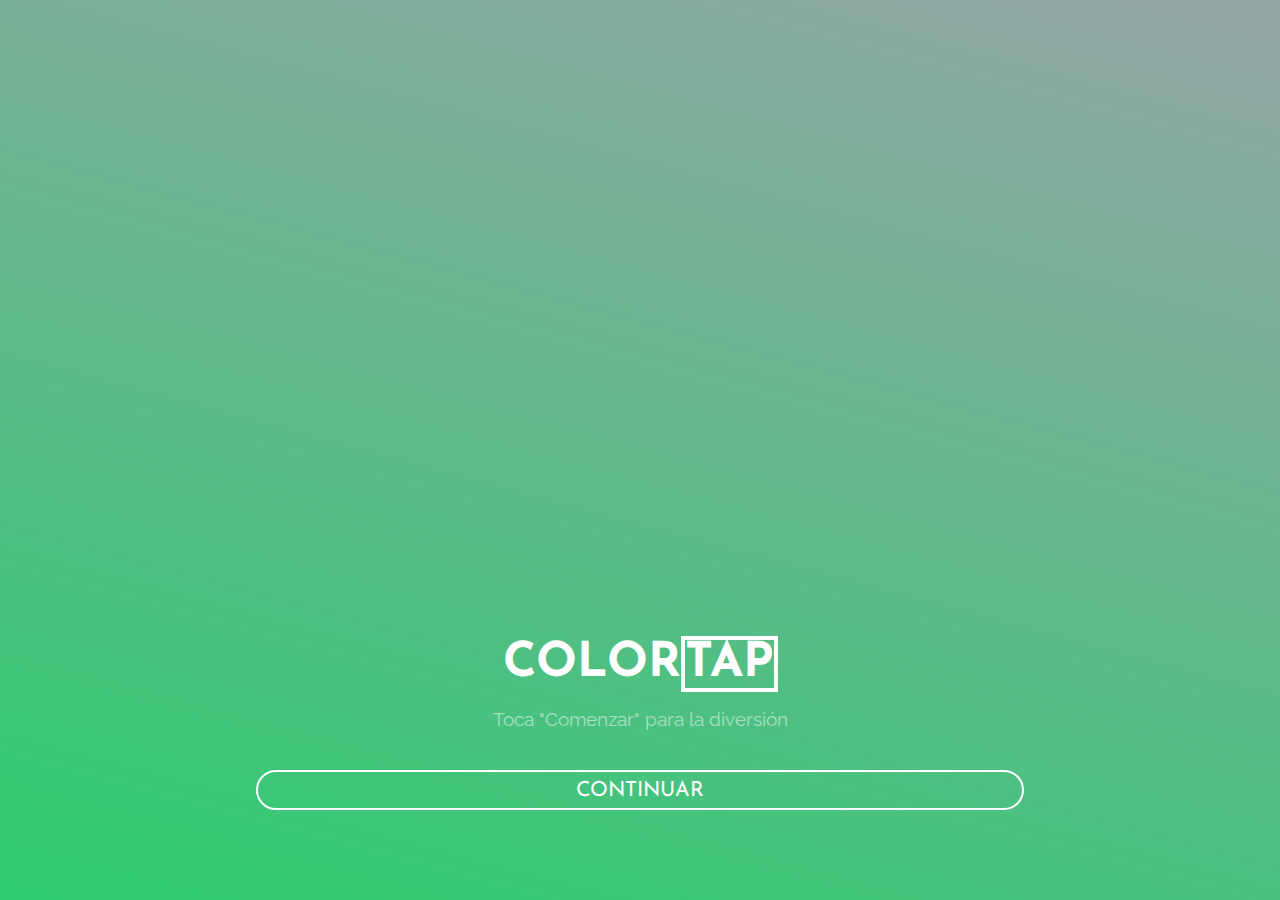
<file: index.html>
<html>
<head>
    <meta charset="utf-8">
    <meta name="viewport" content="width=device-width">
    <link rel="stylesheet" type="text/css" href="estilo.css">
    <link href="https://fonts.googleapis.com/css?family=Josefin+Sans" rel="stylesheet">
    <link href="https://fonts.googleapis.com/css?family=Raleway" rel="stylesheet">

</head>
    
<body>
    <div class="pantalla-inicio">
    <h1>COLOR<b>TAP</b></h1>
    <p>Toca "Comenzar" para la diversión</p>
    <button onclick="navegar('juego.html')">CONTINUAR</button>
    </div>
    
    
</body>
    
    <script>
    function navegar(liga){
        //redirigir a la liga (juego.html)
        window.location.assign(liga);
    }
    </script>


</html>
</file>
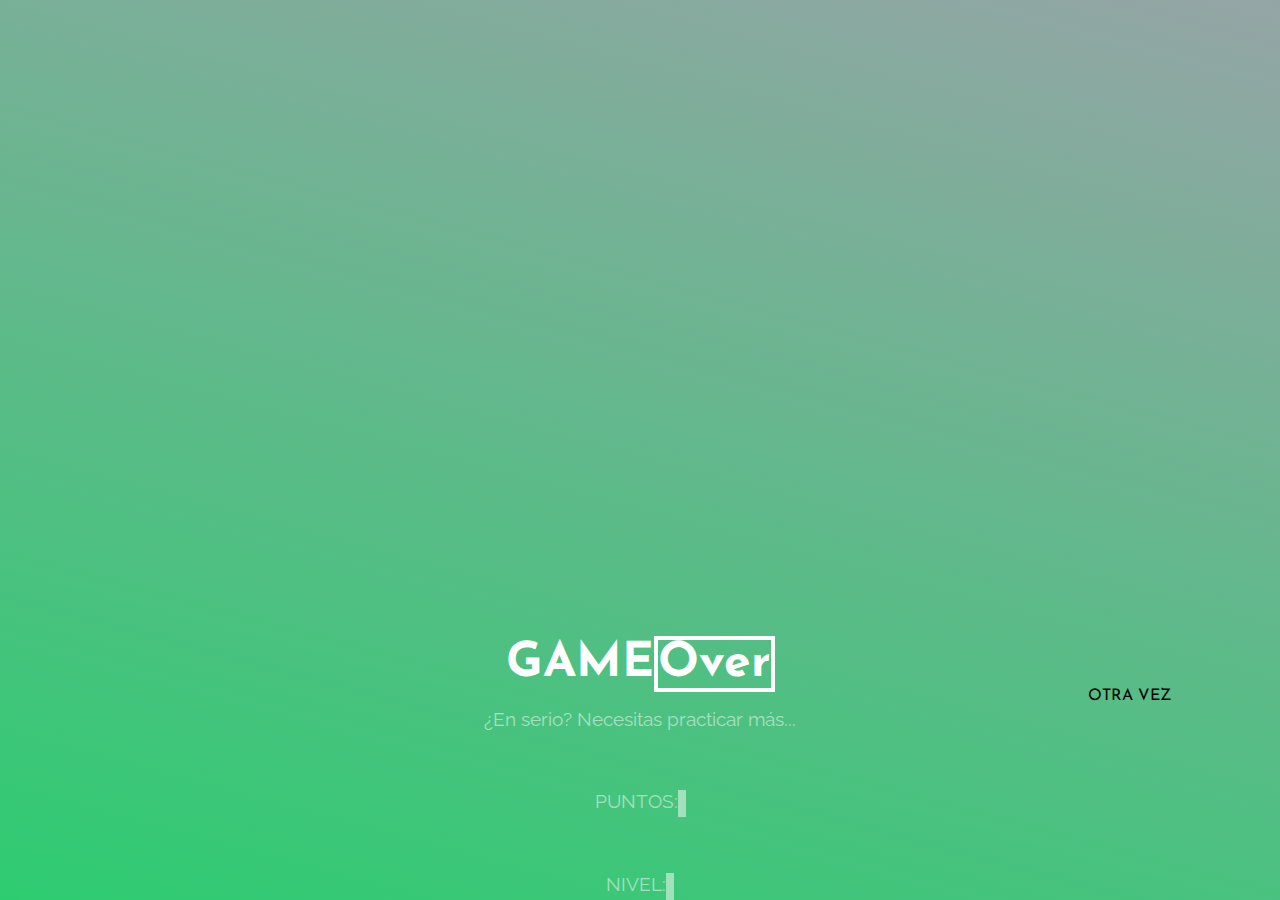
<file: gameover.html>
<html>
<head>
    <meta charset="utf-8">
    <meta name="viewport" content="width=device-width">
    <link rel="stylesheet" type="text/css" href="estilo.css">
    <link href="https://fonts.googleapis.com/css?family=Josefin+Sans" rel="stylesheet">
    <link href="https://fonts.googleapis.com/css?family=Raleway" rel="stylesheet">

</head>
    
<body>
    <div class="pantalla-inicio">
    <h1>GAME<b>Over</b></h1>
    <p id="msj"></p>
    <p>PUNTOS: <b id="puntos"></b></p>
    <p>NIVEL: <b id="nivel"></b></p>
    <button onclick="navegar('juego.html')"></button> OTRA VEZ
    </div>
    
    
</body>
    
    <script>
    function navegar(liga){
        //redirigir a la liga (juego.html)
        window.location.assign(liga);
    }
        
    window.addEventListener('load',resultados,true);
        
        function resultados(){
            //OBTENER LOS RESULTADOS OBTENIDOS
            puntos = localStorage.getItem('puntos');
            nivel = localStorage.getItem('nivel')
            
            //IMPRIMIR NIVEL Y PUNTOS
            document.getElementById('puntos').innerHTML = puntos;
            document.getElementById('nivel').innerHTML = nivel;
            
            //IMPRIMIR UN MENSAJE
            msj = document.getElementById('msj');
            if(puntos<50){
                msj.innerHTML = "¿En serio? Necesitas practicar más..."
            }
            if(puntos>50 && puntos<100){
                msj.innerHTML = "Bueno, no esperaba tanto de ti"
            }
            if(puntos>100 && puntos<150){
                msj.innerHTML = "Busca algo que se hacer"
            }
            
        }
    </script>


</html>
</file>
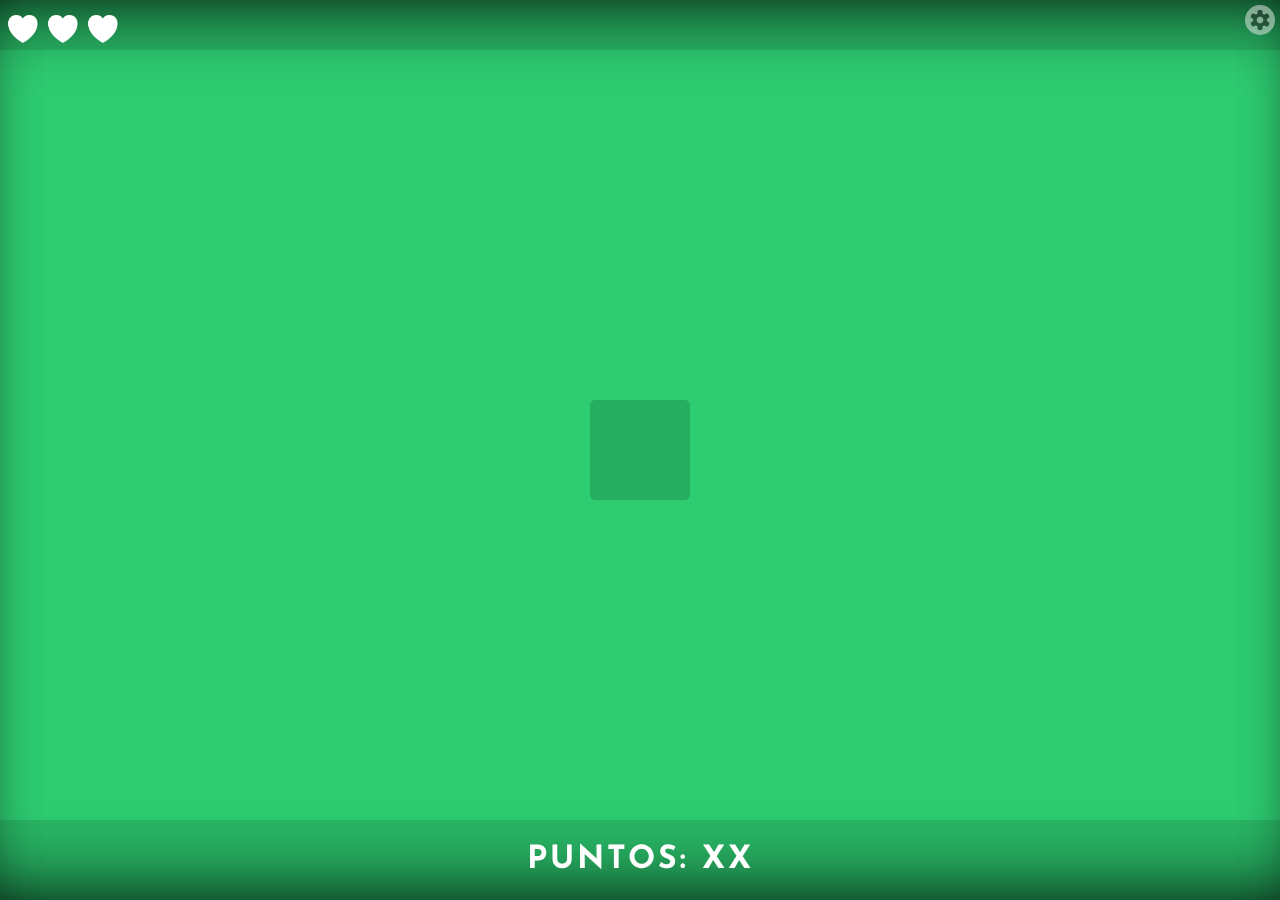
<file: juego.html>
<html>
<head>
    <meta charset="utf-8">
    <meta name="viewport" content="width=device-width">
    <link rel="stylesheet" type="text/css" href="estilo.css">
    <link href="https://fonts.googleapis.com/css?family=Josefin+Sans" rel="stylesheet">
</head>
    
<body>
    <div class="pantalla-juego verde">
        <div class="arriba">
        <img src="vida.png" id="vida1">
        <img src="vida.png" id="vida2">
        <img src="vida.png" id="vida3">
        
        <button><img src="1491277174_icons_settings.png"></button>
        </div>
    
        <div class="nivel">
        
        </div>
        
        <div class="puntos">
            <h1>PUNTOS: XX</h1>
        </div>
    </div>
    
    
</body>
    
    <script>
    function navegar(liga){
        //redirigir a la liga (juego.html)
        window.location.assign(liga);
    }
        
        
        var colorAnterior = "verde";
        var tiempo = 2000;
       
        function rotacionColores(){
            //ARREGLO DE NUMEROS
            colores = ["verde","azul","morado","amarillo","naranja","rojo","turquesa"];
            
            //OBTENER NUMERO AL AZAR DEL 0 AL 6
            color = Math.random() * 7;
            color = parseInt(color);
            
            //COLOCAR EL COLOR A LA PANTALLA-JUEGO
            pantalla = document.querySelector('.pantalla-juego');
            pantalla.classList.add(colores[color]);
            
            //QUITAMOS EL COLOR ANTERIOR
            pantalla.classList.remove(colorAnterior);
            colorAnterior = colores[color];
            console.log(colorAnterior)
            
            //VOLVERSE A LLAMAR (ITERAR)
            setTimeout(function(){rotacionColores()},tiempo);
        }
        
        //ECHAMOS A ANDAR LAS FUNCIONES
        window.addEventListener('load',inicializar,true)
        
        function inicializar(){
            //Comenzar a rotar colores de pantalla
            rotacionColores();
            rotacionColoresSmall();
        }
        
        var smallAnterior();
        function rotacionColoresSmall(){
            //NUMERO AL AZAR DEL 0 AL 6    
            colorSmall = Math.random() * 7;
            colorSmall = parseInt(colorSmall);
            
            //COLOCAR A CUADRO PEQUEÑO "NIVEL"
            nivel = document.querySelector('.nivel');
            nivel.classList.add(colores[colorSmall]);
        }
        
        window.addEventListener('touchstart',toque,true);
        
        function toque(){
            //CAPTURAR EL COLOR DEL FONDO
            colorDeFondo = document.querySelector('.pantalla-juego').className;
            colorF = colorDeFondo.split(" ");
            
            //CAPTURAR EL COLOR DEL CUADRO
            colorDeCuadro = document.querySelector('.nivel').className;
            colorC = colorDeCuadro.split(" ");
            
            //COMPARAR LOS DOS COLORES
            if(colorF[1] == colorC[1]){
                alert('Ganaste!')
            }else{
                alert('Perdiste!')
            }
        }
        
        var puntos = 0;
        var nivelActual= 1;
        
        function ganar(){
            //SI GANO SE SUMAN LOS PUNTOS, se acrorta el tiempo, se rota el small, se incrementa el  nivel
            //AUMENTAMOS puntos e imprimimos los puntos
            puntos = puntos + 15;
            document.querySelector('.puntos>h1').innerHTML = "PUNTOS: " + puntos;
            //AUMENTAMOS EL NIVEL E IMPRIMOS EL NUEVO NIVEL
            nivelActual++;
            document.querySelector('.nivel').innerHTML = nivelActual;
            //RESTAMOS EL TIEMPO
            tiempo = tiempo - 50;
            //VOLVEMOS A ROTAR COLOR DE EN MEDIO
            document.querySelector('.nivel').classList.remove(colores[colorSmall]);
            rotacionColoresSmall();
        }
        
        var vidas = 3;
        function perder(){
            //QUITAR UN CORAZON, SE VA A AGRANDAR Y DESAPARECER (EXPLOTAR)
            vidaPerdida = document.querySelector('#vida' + vidas);
            //TRANSICION DE 1 SEGUNDO
            vidaPerdida.style.transition="1s all";
            //LO ESCALARA A DOS VECES SU TAMAÑO
            vidaPerdida.style.opacity="0";
            //RESTAMOS EL NUMERO DE VIDAS
            vidas--;
            
            if(vidas==0){
                localStorage.setItem("puntos", puntos);
                localStorage.setItem("nivel", nivelActual);
                //REDIRIGIMOS A LA PANTALLA DE GAME OVER
                window.location.assign('gameover.html');
            }
        }
        
    </script>


</html>
</file>
<file: estilo.css>
*{
    margin: 0;
    padding: 0;
    font-family: 'Josefin Sans', sans-serif;
}


.pantalla-inicio{
    /*webkit linear gradient(direccion,color,color, n colores)*/
    background: -webkit-linear-gradient(75deg, #2ecc71, #95a5a6);
    position: fixed;
    top: 0;
    left: 0;
    width: 100%;
    height: 100%;
    animation-name: rotacionColor;
    animation-duration: 10s;
    animation-iteration-count: infinite;
}

@keyframes rotacionColor{
    0%{
        -webkit-filter:hue-rotate(0deg)
    }
    
    100%{
        -webkit-filter:hue-rotate(360deg)
    }
}

.pantalla-inicio b{
    border: 4px solid white;
    padding: 
}

.pantalla-inicio h1{
    width: 100%;
    font-size: 3em;
    text-align: center;
    color: white;
    float: left;
    margin-top: 50%;
}

.pantalla-inicio p{
    width: 70%;
    margin-left: 15%;
    float: left;
    color: white;
    font-size: 1.2em;
    text-align: center;
    margin-top: 20px;
    margin-bottom: 40px;
    /*letter-spacing: 2px;*/
    opacity: .5;
    font-family: 'Raleway', sans-serif;
}

.pantalla-inicio button{
    height: 40px;
    width: 60%;
    margin-left: 20%;
    float: left;
    border: 2px solid white;
    color: white;
    background: transparent;
    border-radius: 20px;
    font-size: 1.3em;
    outline: none;
}

.pantalla-juego{
    width: 100%;
    height: 100%;
    position: fixed;
    left: 0px;
    top: 0px;
    background: #8BC34A;
}

.arriba{
    height: 50px;
    position: fixed;
    top: 0px;
    left: 0px;
    background: blue;
    width: 100%;
}

.arriba img{
    float: left;
    height: 35px;
    margin-left: 5px;
    margin-top: 10px;
    -webkit-filter:brightness(500%);
}

.arriba button{
    float: right;
    height: 30px;
    width: 30px;
    margin-top: 5px;
    margin-right: 5px;
    background: rgba()255,255,255,.5;
    opacity: .5;
    border: none;
    outline: none;
    border-radius: 50%;
    text-align: center;
}

.arriba button>img{
    max-height: 20px;
    margin-top: 0px;
    opacity: .8;
    -webkit-filter:invert(0%) !important;
}
.puntos{
    height: 80px;
    position: fixed;
    bottom: 0px;
    left: 0px;
    width: 100%;
}

.puntos{
    text-align: center;
    color: white;
    font-size: 1em;
    line-height: 80px;;
}

.nivel{
    position: fixed;
    width: 100px;
    height: 100px;
    left: calc(50% - 50px);
    top: calc(50% - 50px);
    text-align: center;
    line-height: 100px;
    font-size: 3em;
    border-radius: 5px;
    background: rgba(0,0,0,.15);
    color: white;
}

.pantalla-juego{
    box-shadow: inset 0px 50px 80px -50px rgba(0,0,0,1), inset 0px -50px 80px -50px rgba(0,0,0,1)
}

.puntos, .arriba{
    background-color: rgba(0,0,0,.1);
}

.puntos{
    letter-spacing: 3px;
}

.verde{
    background-color: #2ecc71;
}

.azul{
    background-color: #3498db;
}

.morado{
    background-color: #9b59b6;
}

.amarillo{
    background-color: #f1c40f;
}

.naranja{
    background-color: #e67e22;
}

.rojo{
    background-color: #e74c3c;
}

.turquesa{
    background-color: #1abc9c;
}
</file>
